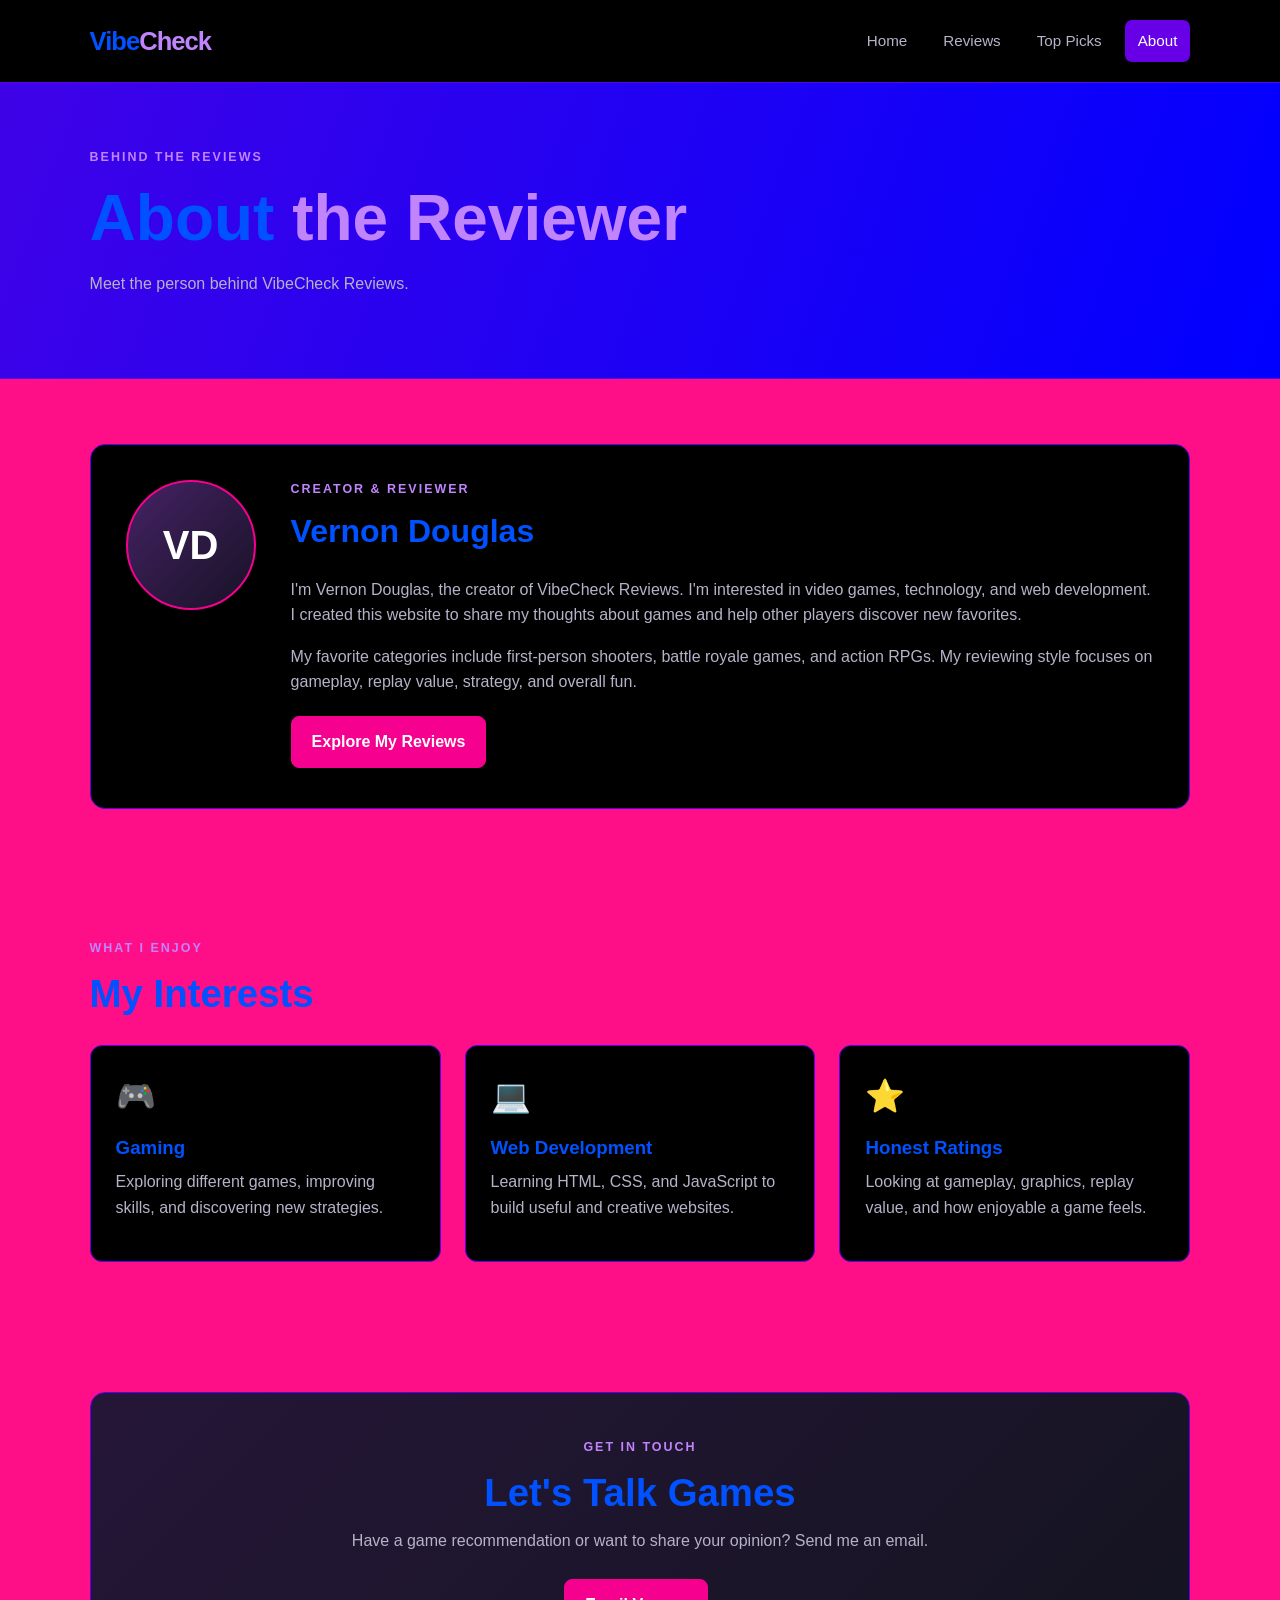
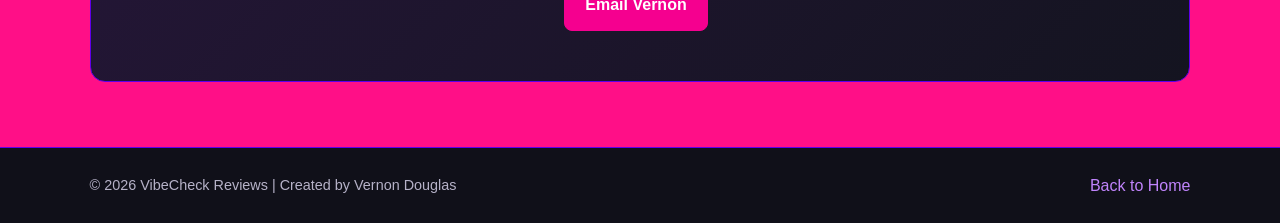
<file: about.html>
<!DOCTYPE html>
<html lang="en">
<head>
    <!-- VibeCheck Reviews - About Page -->
    <meta charset="UTF-8">
    <meta name="viewport" content="width=device-width, initial-scale=1.0">
    <title>About the Reviewer | VibeCheck Reviews</title>
    <link rel="stylesheet" href="style.css">
</head>
<body>

    <!-- Website Header and Navigation -->
    <header class="site-header">
        <a class="logo" href="index.html">Vibe<span>Check</span></a>

        <nav aria-label="Main navigation">
            <a href="index.html">Home</a>
            <a href="reviews.html">Reviews</a>
            <a href="recommendations.html">Top Picks</a>
            <a class="active" href="about.html">About</a>
        </nav>
    </header>

    <main>
        <!-- About Page Introduction -->
        <section class="page-banner">
            <p class="eyebrow">BEHIND THE REVIEWS</p>
            <h1>About <span>the Reviewer</span></h1>
            <p>Meet the person behind VibeCheck Reviews.</p>
        </section>

        <!-- Reviewer Biography -->
        <section class="section">
            <div class="about-card">
                <div class="profile-icon" aria-hidden="true">VD</div>

                <div class="about-content">
                    <p class="eyebrow">CREATOR & REVIEWER</p>
                    <h2>Vernon Douglas</h2>
                    <p>
                        I'm Vernon Douglas, the creator of VibeCheck Reviews.
                        I'm interested in video games, technology, and web
                        development. I created this website to share my thoughts
                        about games and help other players discover new favorites.
                    </p>
                    <p>
                        My favorite categories include first-person shooters,
                        battle royale games, and action RPGs. My reviewing style
                        focuses on gameplay, replay value, strategy, and overall fun.
                    </p>
                    <a class="button" href="reviews.html">Explore My Reviews</a>
                </div>
            </div>
        </section>

        <!-- Interests -->
        <section class="section">
            <div class="section-heading">
                <p class="eyebrow">WHAT I ENJOY</p>
                <h2>My Interests</h2>
            </div>

            <div class="review-grid">
                <article class="interest-card">
                    <div class="interest-icon" aria-hidden="true">🎮</div>
                    <h3>Gaming</h3>
                    <p>Exploring different games, improving skills, and discovering new strategies.</p>
                </article>

                <article class="interest-card">
                    <div class="interest-icon" aria-hidden="true">💻</div>
                    <h3>Web Development</h3>
                    <p>Learning HTML, CSS, and JavaScript to build useful and creative websites.</p>
                </article>

                <article class="interest-card">
                    <div class="interest-icon" aria-hidden="true">⭐</div>
                    <h3>Honest Ratings</h3>
                    <p>Looking at gameplay, graphics, replay value, and how enjoyable a game feels.</p>
                </article>
            </div>
        </section>

        <!-- Contact -->
        <section class="section">
            <div class="contact-card">
                <p class="eyebrow">GET IN TOUCH</p>
                <h2>Let's Talk Games</h2>
                <p>
                    Have a game recommendation or want to share your opinion?
                    Send me an email.
                </p>
                <a class="button" href="mailto:42699@ocvts.org?subject=VibeCheck%20Reviews">
                    Email Vernon
                </a>
            </div>
        </section>
    </main>

    <!-- Website Footer -->
    <footer class="site-footer">
        <p>© 2026 VibeCheck Reviews | Created by Vernon Douglas</p>
        <a href="index.html">Back to Home</a>
    </footer>

</body>
</html>
</file>
<file: style.css>
/* 1. Design System */
:root {
    --background: #ff0f87;
    --surface: #000000;
    --surface-light: #1d1b2c;
    --purple: #f5008f;
    --purple-light: #c084fc;
    --text: #0051ff;
    --muted: #b6b2c8;
    --border: #5d00e9;
    --gold: #facc15;
}

/* 2. Basic Page Styles */
* {
    box-sizing: border-box;
}

html {
    scroll-behavior: smooth;
}

body {
    margin: 0;
    background-color: var(--background);
    color: var(--text);
    font-family: Arial, Helvetica, sans-serif;
    line-height: 1.6;
}

img {
    display: block;
    width: 100%;
    object-fit: cover;
}

a {
    color: var(--purple-light);
    text-decoration: none;
}

a:hover {
    color: white;
}

h1,
h2,
h3,
p {
    margin-top: 0;
}

h1,
h2,
h3 {
    line-height: 1.2;
}

p {
    color: var(--muted);
}

[hidden] {
    display: none !important;
}

/* 3. Header and Navigation */
.site-header {
    display: flex;
    justify-content: space-between;
    align-items: center;
    gap: 24px;
    padding: 20px 7%;
    background-color: #000000;
    border-bottom: 1px solid var(--border);
}

.logo {
    font-size: 1.6rem;
    font-weight: 800;
    letter-spacing: -1px;
    color: var(--text);
}

.logo span,
h1 span {
    color: var(--purple-light);
}

.site-header nav {
    display: flex;
    flex-wrap: wrap;
    gap: 10px;
}

.site-header nav a {
    padding: 9px 13px;
    border-radius: 7px;
    color: var(--muted);
    font-size: 0.95rem;
    transition: background-color 0.2s, color 0.2s;
}

.site-header nav a:hover,
.site-header nav a.active {
    color: white;
    background-color: #6800e7;
}

/* 4. Hero Section */
.hero {
    padding: 100px 8%;
    background:
        radial-gradient(ellipse at 85% 20%, #7800e9 0%, transparent 40%),
        linear-gradient(135deg, #000000, #000000);
}

.hero h1 {
    max-width: 750px;
    margin-bottom: 22px;
    font-size: clamp(2.8rem, 7vw, 5rem);
    letter-spacing: -2px;
}

.hero-text {
    max-width: 600px;
    margin-bottom: 28px;
    font-size: 1.1rem;
}

.eyebrow {
    margin-bottom: 12px;
    color: var(--purple-light);
    font-size: 0.78rem;
    font-weight: 800;
    letter-spacing: 2px;
    text-transform: uppercase;
}

/* 5. Buttons and Links */
.button {
    display: inline-block;
    margin: 5px 8px 5px 0;
    padding: 12px 20px;
    border: 1px solid var(--purple);
    border-radius: 8px;
    background-color: var(--purple);
    color: white;
    font-weight: 700;
    transition: transform 0.2s, background-color 0.2s;
}

.button:hover {
    transform: translateY(-2px);
    background-color: #9333ea;
    color: white;
}

.button-outline {
    background-color: transparent;
    color: var(--purple-light);
}

.button-outline:hover {
    background-color: #7300ff;
}

.text-link {
    display: inline-block;
    margin-top: 10px;
    font-weight: 700;
}

.center-button {
    margin-top: 32px;
    text-align: center;
}

/* 6. General Sections */
.section {
    padding: 65px 7%;
}

.section-heading {
    margin-bottom: 28px;
}

.section-heading h2,
.filter-section h2,
.cta h2,
.contact-card h2 {
    margin-bottom: 12px;
    font-size: clamp(1.7rem, 4vw, 2.4rem);
}

.page-banner {
    padding: 65px 7%;
    background: linear-gradient(110deg, #3f02e7, #0000ff);
    border-bottom: 1px solid var(--border);
}

.page-banner h1 {
    margin-bottom: 14px;
    font-size: clamp(2.5rem, 6vw, 4rem);
}

.page-banner p:last-child {
    max-width: 650px;
}

/* 7. Featured Review */
.featured-card {
    display: grid;
    grid-template-columns: 1.1fr 1fr;
    overflow: hidden;
    background-color: var(--surface);
    border: 1px solid var(--border);
    border-radius: 16px;
}

.featured-card > img {
    height: 100%;
    min-height: 350px;
}

.featured-content {
    padding: 32px;
    align-self: center;
}

.featured-content h3 {
    margin: 15px 0;
    font-size: 2rem;
}

.verdict {
    color: var(--text);
}

/* 8. Reusable Review Cards */
.review-grid {
    display: grid;
    grid-template-columns: repeat(3, minmax(0, 1fr));
    gap: 24px;
}

.review-card {
    overflow: hidden;
    background-color: var(--surface);
    border: 1px solid var(--border);
    border-radius: 12px;
    transition: transform 0.2s, border-color 0.2s;
}

.review-card:hover {
    transform: translateY(-5px);
    border-color: var(--purple);
}

.review-card > img {
    height: 190px;
}

.card-content {
    padding: 22px;
}

.card-content h2,
.card-content h3 {
    margin: 12px 0;
    font-size: 1.35rem;
}

.tag {
    display: inline-block;
    padding: 5px 10px;
    border: 1px solid #49315f;
    border-radius: 20px;
    background-color: #261833;
    color: var(--purple-light);
    font-size: 0.75rem;
    font-weight: 700;
}

.rating {
    color: var(--gold);
    font-weight: 700;
}

.rating strong {
    margin-left: 6px;
    color: var(--text);
}

/* 9. Review Filter Buttons */
.filter-section {
    margin-bottom: 28px;
}

.filter-buttons {
    display: flex;
    flex-wrap: wrap;
    gap: 10px;
    margin: 20px 0 10px;
}

.filter-btn {
    padding: 10px 16px;
    border: 1px solid var(--border);
    border-radius: 8px;
    background-color: var(--surface);
    color: var(--text);
    font: inherit;
    cursor: pointer;
    transition: background-color 0.2s, border-color 0.2s;
}

.filter-btn:hover,
.filter-btn.active {
    border-color: var(--pink-light);
    background-color: #ff00bf;
    color: white;
}

.filter-btn:focus-visible,
a:focus-visible,
.button:focus-visible {
    outline: 2px solid var(--purple-light);
    outline-offset: 4px;
}

.filter-status {
    font-size: 0.9rem;
}

.no-results {
    padding: 30px;
    border: 1px solid var(--border);
    border-radius: 10px;
    text-align: center;
}

/* 10. Recommendations */
.recommendation-list {
    display: flex;
    flex-direction: column;
    gap: 20px;
}

.recommendation-card {
    display: grid;
    grid-template-columns: 55px 200px minmax(0, 1fr);
    align-items: center;
    gap: 24px;
    padding: 20px;
    background-color: var(--surface);
    border: 1px solid var(--border);
    border-radius: 12px;
}

.recommendation-card > img {
    height: 150px;
    border-radius: 8px;
}

.rank {
    color: var(--purple-light);
    font-size: 2rem;
    font-weight: 800;
}

.recommendation-content h3 {
    margin: 12px 0;
    font-size: 1.5rem;
}

/* 11. About and Contact */
.about-card {
    display: flex;
    align-items: flex-start;
    gap: 35px;
    padding: 35px;
    background-color: var(--surface);
    border: 1px solid var(--border);
    border-radius: 15px;
}

.profile-icon {
    display: flex;
    flex: 0 0 130px;
    width: 130px;
    height: 130px;
    align-items: center;
    justify-content: center;
    border: 2px solid var(--purple);
    border-radius: 50%;
    background: linear-gradient(135deg, #452264, #171225);
    color: white;
    font-size: 2.5rem;
    font-weight: 800;
}

.about-content h2 {
    font-size: 2rem;
}

.interest-card {
    padding: 25px;
    background-color: var(--surface);
    border: 1px solid var(--border);
    border-radius: 12px;
}

.interest-icon {
    margin-bottom: 15px;
    font-size: 2rem;
}

.interest-card h3 {
    margin-bottom: 10px;
}

.contact-card {
    padding: 45px 25px;
    background: linear-gradient(135deg, #251638, #141420);
    border: 1px solid var(--border);
    border-radius: 15px;
    text-align: center;
}

.contact-card p:not(.eyebrow) {
    max-width: 600px;
    margin: 0 auto 20px;
}

/* 12. Call to Action */
.cta {
    margin: 0 7% 65px;
    padding: 45px 25px;
    background-color: var(--surface);
    border: 1px solid var(--border);
    border-radius: 15px;
    text-align: center;
}

/* 13. Footer */
.site-footer {
    display: flex;
    justify-content: space-between;
    align-items: center;
    gap: 15px;
    padding: 25px 7%;
    background-color: #101019;
    border-top: 1px solid var(--border);
}

.site-footer p {
    margin: 0;
    font-size: 0.9rem;
}

/* 14. Responsive Design: Tablets */
@media (max-width: 900px) {
    .site-header {
        flex-direction: column;
        align-items: flex-start;
    }

    .review-grid {
        grid-template-columns: repeat(2, minmax(0, 1fr));
    }

    .featured-card {
        grid-template-columns: 1fr;
    }

    .featured-card > img {
        height: 280px;
        min-height: 0;
    }

    .recommendation-card {
        grid-template-columns: 45px 150px minmax(0, 1fr);
        gap: 16px;
    }
}

/* 15. Responsive Design: Phones */
@media (max-width: 600px) {
    .site-header {
        padding: 18px 5%;
    }

    .site-header nav {
        gap: 5px;
    }

    .site-header nav a {
        padding: 8px;
        font-size: 0.85rem;
    }

    .hero {
        padding: 70px 6%;
    }

    .section {
        padding: 45px 5%;
    }

    .page-banner {
        padding: 45px 5%;
    }

    .review-grid {
        grid-template-columns: 1fr;
    }

    .recommendation-card {
        grid-template-columns: 40px minmax(0, 1fr);
        gap: 14px;
    }

    .recommendation-card > img {
        grid-column: 1 / -1;
        height: 190px;
    }

    .rank {
        font-size: 1.5rem;
    }

    .about-card {
        flex-direction: column;
        padding: 24px;
    }

    .profile-icon {
        flex-basis: 100px;
        width: 100px;
        height: 100px;
    }

    .featured-content {
        padding: 24px;
    }

    .filter-buttons {
        gap: 8px;
    }

    .filter-btn {
        padding: 9px 12px;
        font-size: 0.9rem;
    }

    .cta {
        margin: 0 5% 45px;
    }

    .site-footer {
        flex-direction: column;
        align-items: flex-start;
        padding: 25px 5%;
    }
}
</file>
